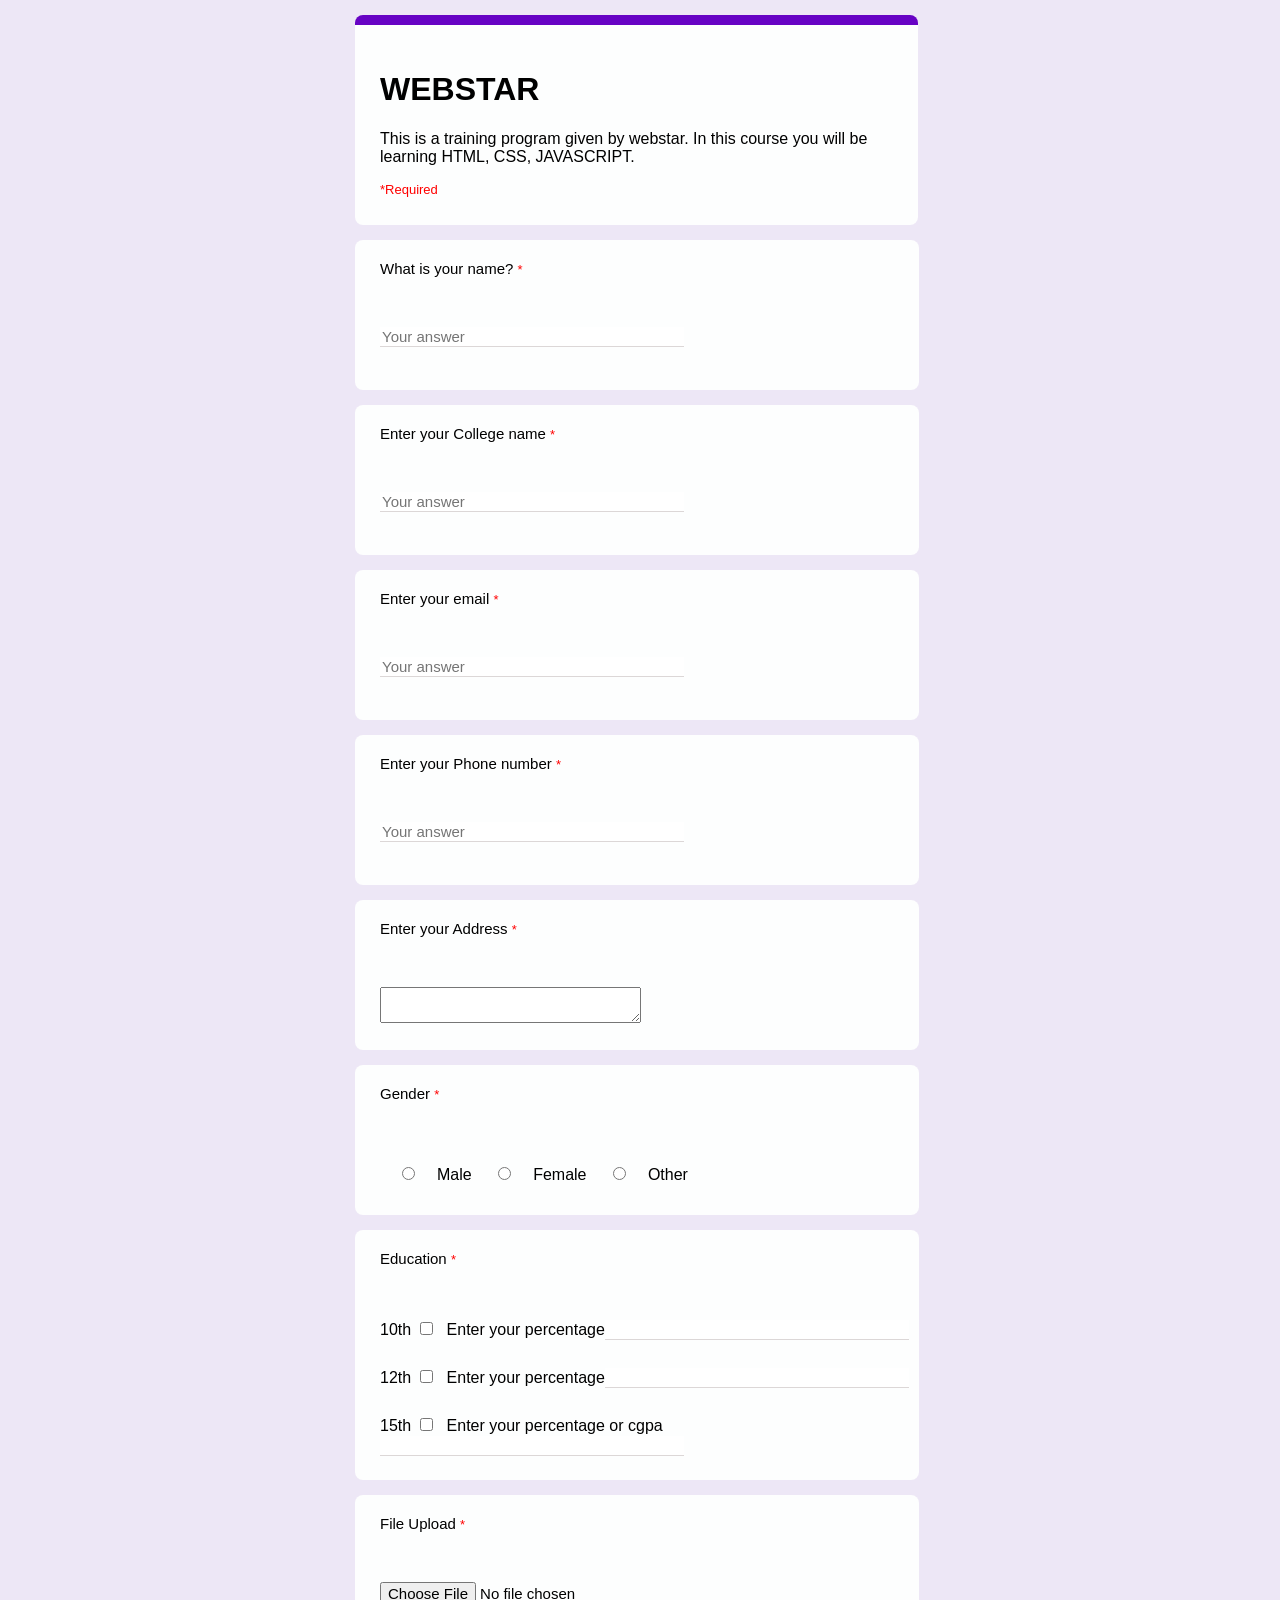
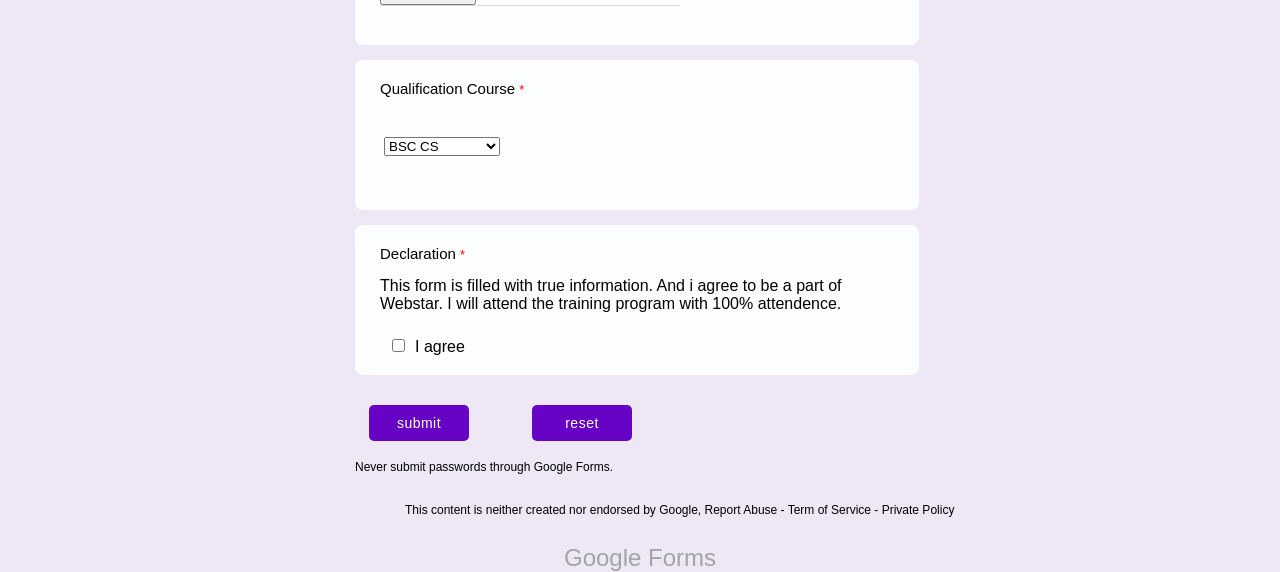
<file: index.html>
<!DOCTYPE html>
<html lang="en">
<head>
    <meta charset="UTF-8">
    <meta http-equiv="X-UA-Compatible" content="IE=edge">
    <meta name="viewport" content="width=device-width, initial-scale=1.0">
    <title>Google Form</title>
    <link rel="stylesheet" href="style.css">
</head>
<body>
    <div class="form">

        <div class="title-div">
<h1>WEBSTAR</h1>
<p>This is a training program given by webstar. In this course you will be learning HTML, CSS, JAVASCRIPT.</p>
<p class="required">*Required</p>
        </div>

<div class="name-div">
    <div class="name">What is your name? <span class="required">*</span></div>
    <div class="input-div"><input type="input" name="answer" placeholder="Your answer"></div>
</div>

<div class="college-div">
    <div class="name">Enter your College name <span class="required">*</span></div>
    <div class="input-div"><input type="input" name="answer" placeholder="Your answer"></div>
</div>

<div class="gmail-div">
    <div class="name">Enter your email <span class="required">*</span></div>
    <div class="input-div"><input type="input" name="answer" placeholder="Your answer"></div>
</div>

<div class="mobile-div">
    <div class="name">Enter your Phone number <span class="required">*</span></div>
    <div class="input-div"><input type="input" name="answer" placeholder="Your answer"></div>
</div>

<div class="address-div">
    <div class="name">Enter your Address <span class="required">*</span></div>
    <div class="input-div"><textarea name="address" id="" cols="30" rows=""></textarea></div>
</div>

<div class="gender-div">
    <div class="name">Gender <span class="required">*</span></div>
    <div class="input-div"> <input type="radio" name="mygender">Male
       <input type="radio" name="mygender">Female
       <input type="radio" name="mygender">Other</div>
</div>

<div class="education-div">
    <div class="name">Education <span class="required">*</span></div>
    <div class="input-div">10th<input type="checkbox" name="answer"> Enter your percentage<input type="number" name="answer"></div>
    <div class="input-div">12th<input type="checkbox" name="answer"> Enter your percentage<input type="number" name="answer"></div>
    <div class="input-div">15th<input type="checkbox" name="answer"> Enter your percentage or cgpa<input type="number" name="answer"></div>
</div>

<div class="fileupload-div">
    <div class="name">File Upload <span class="required">*</span></div>
    <div class="input-div"><input type="file" id="myFile" name="filename"></div>
</div>

<div class="qualification-div">
    <div class="name">Qualification Course <span class="required">*</span></div>
    <select name="courses" id="qualification">
    <option value="BSC CS">BSC CS</option>
    <option value="BSC IT">BSC IT</option>
    <option value="BSC">BSC</option>
     <option value="COMMERCE">COMMERCE</option>
     <option value="ARTS">ARTS</option>
     <option value="ENGINEERING">ENGINEERING</option></select>
</div>

<div class="accept-div">
    <div class="name">Declaration <span class="required">*</span></div>
    <span id="declaration">This form is filled with true information. And i agree to be a part of Webstar. I will attend the training program with 100% attendence.
    <div class="input-div"><input type="checkbox" name="answer">I agree</div></span>
</div>
    
<input class="btn" type="submit" value="submit">
<input class="btn1" type="reset" value="reset">

<div class="last-div">
    <p class="never">Never submit passwords through Google Forms.</p>
    <p class="term">This content is neither created nor endorsed by Google, Report Abuse - Term of Service - Private Policy</p>
    <h2>Google Forms</h2>
</div>
    </div>
</body>
</html>
</file>
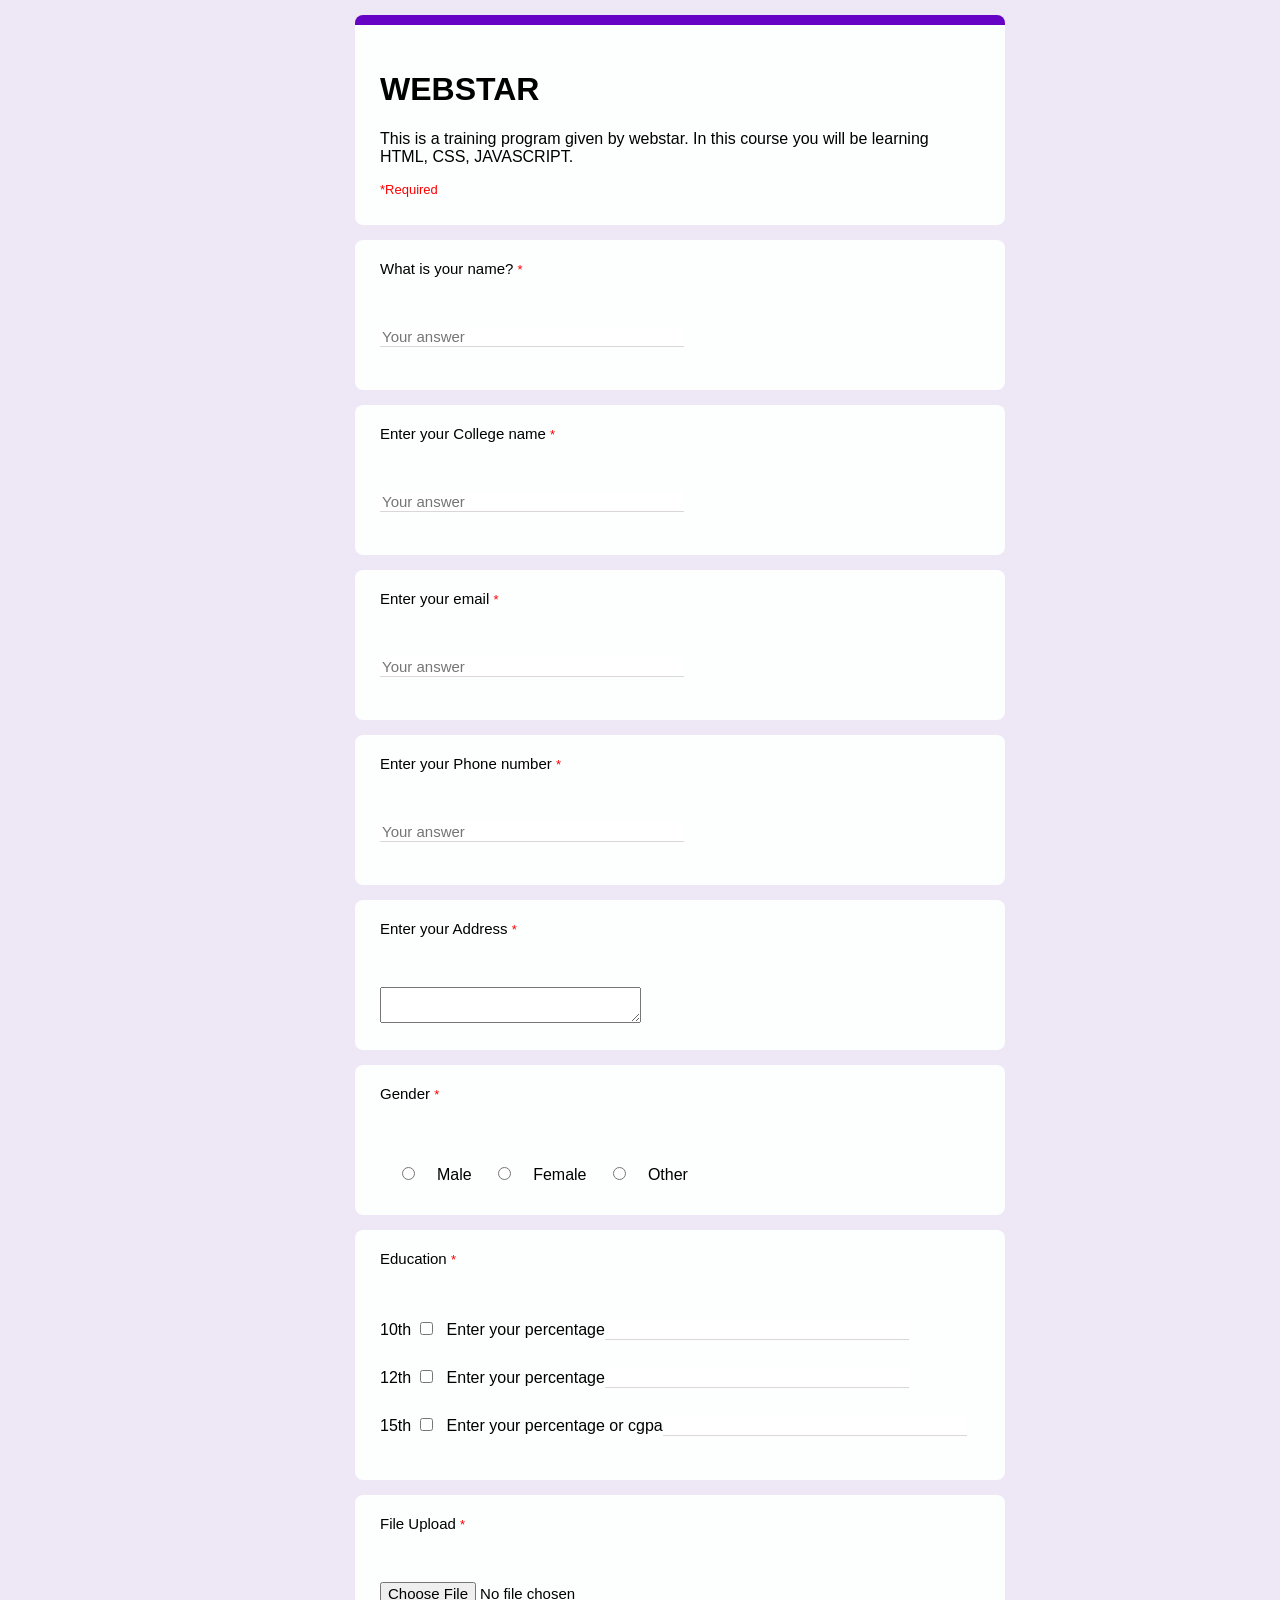
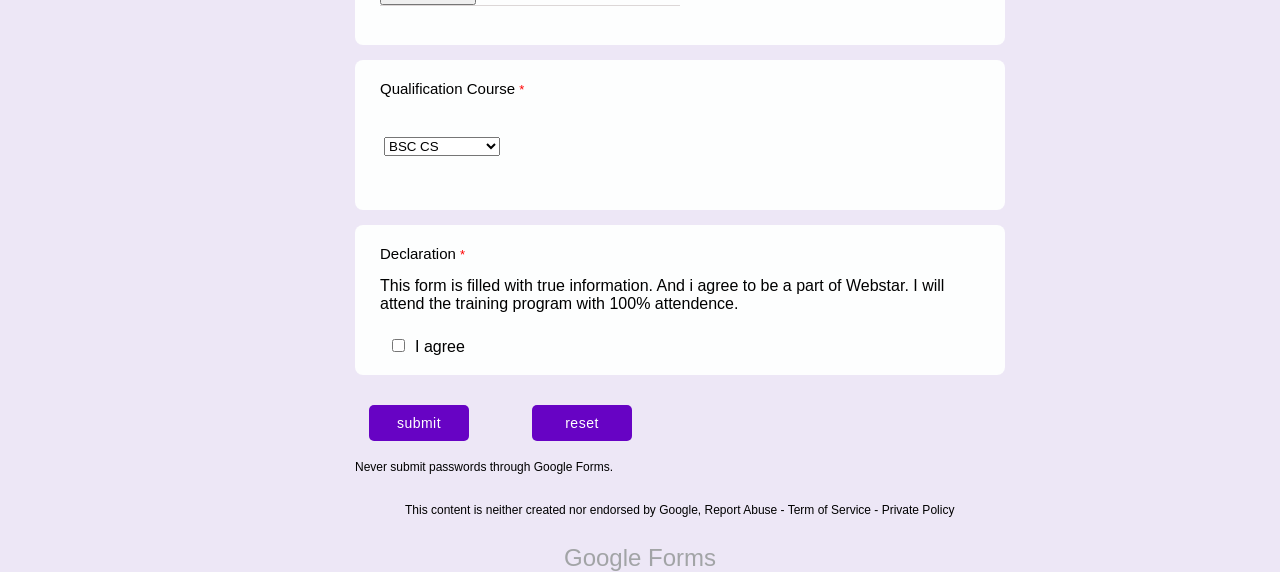
<file: google form.html>
<!DOCTYPE html>
<html lang="en">
<head>
    <meta charset="UTF-8">
    <meta http-equiv="X-UA-Compatible" content="IE=edge">
    <meta name="viewport" content="width=device-width, initial-scale=1.0">
    <title>Google Form</title>
    <link rel="stylesheet" href="google_form.css">
</head>
<body>
    <div class="form">

        <div class="title-div">
<h1>WEBSTAR</h1>
<p>This is a training program given by webstar. In this course you will be learning HTML, CSS, JAVASCRIPT.</p>
<p class="required">*Required</p>
        </div>

<div class="name-div">
    <div class="name">What is your name? <span class="required">*</span></div>
    <div class="input-div"><input type="input" name="answer" placeholder="Your answer"></div>
</div>

<div class="college-div">
    <div class="name">Enter your College name <span class="required">*</span></div>
    <div class="input-div"><input type="input" name="answer" placeholder="Your answer"></div>
</div>

<div class="gmail-div">
    <div class="name">Enter your email <span class="required">*</span></div>
    <div class="input-div"><input type="input" name="answer" placeholder="Your answer"></div>
</div>

<div class="mobile-div">
    <div class="name">Enter your Phone number <span class="required">*</span></div>
    <div class="input-div"><input type="input" name="answer" placeholder="Your answer"></div>
</div>

<div class="address-div">
    <div class="name">Enter your Address <span class="required">*</span></div>
    <div class="input-div"><textarea name="address" id="" cols="30" rows=""></textarea></div>
</div>

<div class="gender-div">
    <div class="name">Gender <span class="required">*</span></div>
    <div class="input-div"> <input type="radio" name="mygender">Male
       <input type="radio" name="mygender">Female
       <input type="radio" name="mygender">Other</div>
</div>

<div class="education-div">
    <div class="name">Education <span class="required">*</span></div>
    <div class="input-div">10th<input type="checkbox" name="answer"> Enter your percentage<input type="number" name="answer"></div>
    <div class="input-div">12th<input type="checkbox" name="answer"> Enter your percentage<input type="number" name="answer"></div>
    <div class="input-div">15th<input type="checkbox" name="answer"> Enter your percentage or cgpa<input type="number" name="answer"></div>
</div>

<div class="fileupload-div">
    <div class="name">File Upload <span class="required">*</span></div>
    <div class="input-div"><input type="file" id="myFile" name="filename"></div>
</div>

<div class="qualification-div">
    <div class="name">Qualification Course <span class="required">*</span></div>
    <select name="courses" id="qualification">
    <option value="BSC CS">BSC CS</option>
    <option value="BSC IT">BSC IT</option>
    <option value="BSC">BSC</option>
     <option value="COMMERCE">COMMERCE</option>
     <option value="ARTS">ARTS</option>
     <option value="ENGINEERING">ENGINEERING</option></select>
</div>

<div class="accept-div">
    <div class="name">Declaration <span class="required">*</span></div>
    <span id="declaration">This form is filled with true information. And i agree to be a part of Webstar. I will attend the training program with 100% attendence.
    <div class="input-div"><input type="checkbox" name="answer">I agree</div></span>
</div>
    
<input class="btn" type="submit" value="submit">
<input class="btn1" type="reset" value="reset">

<div class="last-div">
    <p class="never">Never submit passwords through Google Forms.</p>
    <p class="term">This content is neither created nor endorsed by Google, Report Abuse - Term of Service - Private Policy</p>
    <h2>Google Forms</h2>
</div>
    </div>
</body>
</html>
</file>
<file: style.css>
body{
    background-color: #ede7f6;
    font-family: Roboto, Sans-serif;
}
.form{
    height : 1100px;
    width: 600px;
    margin: auto;
}
.required{
font-size: 13px;
color: red;
}
.title-div{
    height: 150px;
    width: 513px;
    background-color: #FDFEFE;
    margin: 15px;
    border-radius: 8px;
    border-top: 10px solid #6703c4;
    padding: 25px;
}
.name-div, .college-div, .gmail-div, .mobile-div, .address-div, .gender-div, .education-div, .fileupload-div, .qualification-div, .accept-div{
    height: 150px;
    width: 564px;
    background-color: #FDFEFE;
    margin: 15px;
    border-radius: 8px;
}
.name{
    padding-top: 20px;
    padding-left: 25px;
    padding-bottom: 25px;
    font-size: 15px;
}
.input-div{
    padding-top: 25px;
    padding-left: 25px;
}
.input-div input{
    width: 300px;
    border: 0;
    outline: 0;
    border-bottom: 1.5px solid #DCD7D7;
    font-size: 15px;
}
.gender-div .input-div input[type="radio"]{
    margin: 15px ;
    width: 27px;
}
.education-div{
    height: 250px;
}
.education-div .input-div input[type="checkbox"]{
    margin: 5px ;
    width: 21px;
    padding-top: 1px;
   
}
#qualification{
    margin: 15px 50px 15px 29px;
}
#declaration{
   margin: -10px 16px 31px 25px;
   display: inline-block;
}
.accept-div .input-div input[type="checkbox"]{
    margin: 5px ;
    width: 21px;
    padding-top: 1px;
    margin: -61px 6px 15px -17px;
}
.btn{
    height: 36px;
    width: 100px;
    background-color: #6703c4;
    border-radius: 5px;
    font-size: 14px;
    letter-spacing: .5px;
    font-weight: 540;
    border: none;
    padding: 10px;
    position: absolute;
    margin: 15px 50px 15px 29px;
    color: white;
}
.btn1{
    height: 36px;
    width: 100px;
    background-color: #6703c4;
    border-radius: 5px;
    font-size: 14px;
    letter-spacing: .5px;
    font-weight: 540;
    border: none;
    padding: 10px ;
    justify-content: center;
    position: absolute;
    margin: 15px 50px 15px 192px;
    color: white;
}
.last-div h2{
    text-align: center;
    padding-top: 50px;
    color: #a2a4a6;
    font-weight: 200;
}
.term{
    font-size: 12px;
    padding-left: 65px;
    padding-top: 5px;
    position: absolute;
}
.never{
    padding-left: 15px;
    font-size: 12px;
    padding-top: 70px;
    font-weight: 400;
}
</file>
<file: google_form.css>
body{
    background-color: #ede7f6;
    font-family: Roboto, Sans-serif;
}
.form{
    height : 1100px;
    width: 600px;
    margin: auto;
}
.required{
font-size: 13px;
color: red;
}
.title-div{
    height: 150px;
    width: 600px;
    background-color: #FDFEFE;
    margin: 15px;
    border-radius: 8px;
    border-top: 10px solid #6703c4;
    padding: 25px;
}
.name-div, .college-div, .gmail-div, .mobile-div, .address-div, .gender-div, .education-div, .fileupload-div, .qualification-div, .accept-div{
    height: 150px;
    width: 650px;
    background-color: #FDFEFE;
    margin: 15px;
    border-radius: 8px;
}
.name{
    padding-top: 20px;
    padding-left: 25px;
    padding-bottom: 25px;
    font-size: 15px;
}
.input-div{
    padding-top: 25px;
    padding-left: 25px;
}
.input-div input{
    width: 300px;
    border: 0;
    outline: 0;
    border-bottom: 1.5px solid #DCD7D7;
    font-size: 15px;
}
.gender-div .input-div input[type="radio"]{
    margin: 15px ;
    width: 27px;
}
.education-div{
    height: 250px;
}
.education-div .input-div input[type="checkbox"]{
    margin: 5px ;
    width: 21px;
    padding-top: 1px;
   
}
#qualification{
    margin: 15px 50px 15px 29px;
}
#declaration{
   margin: -10px 16px 31px 25px;
   display: inline-block;
}
.accept-div .input-div input[type="checkbox"]{
    margin: 5px ;
    width: 21px;
    padding-top: 1px;
    margin: -61px 6px 15px -17px;
}
.btn{
    height: 36px;
    width: 100px;
    background-color: #6703c4;
    border-radius: 5px;
    font-size: 14px;
    letter-spacing: .5px;
    font-weight: 540;
    border: none;
    padding: 10px;
    position: absolute;
    margin: 15px 50px 15px 29px;
    color: white;
}
.btn1{
    height: 36px;
    width: 100px;
    background-color: #6703c4;
    border-radius: 5px;
    font-size: 14px;
    letter-spacing: .5px;
    font-weight: 540;
    border: none;
    padding: 10px ;
    justify-content: center;
    position: absolute;
    margin: 15px 50px 15px 192px;
    color: white;
}
.last-div h2{
    text-align: center;
    padding-top: 50px;
    color: #a2a4a6;
    font-weight: 200;
}
.term{
    font-size: 12px;
    padding-left: 65px;
    padding-top: 5px;
    position: absolute;
}
.never{
    padding-left: 15px;
    font-size: 12px;
    padding-top: 70px;
    font-weight: 400;
}
</file>
